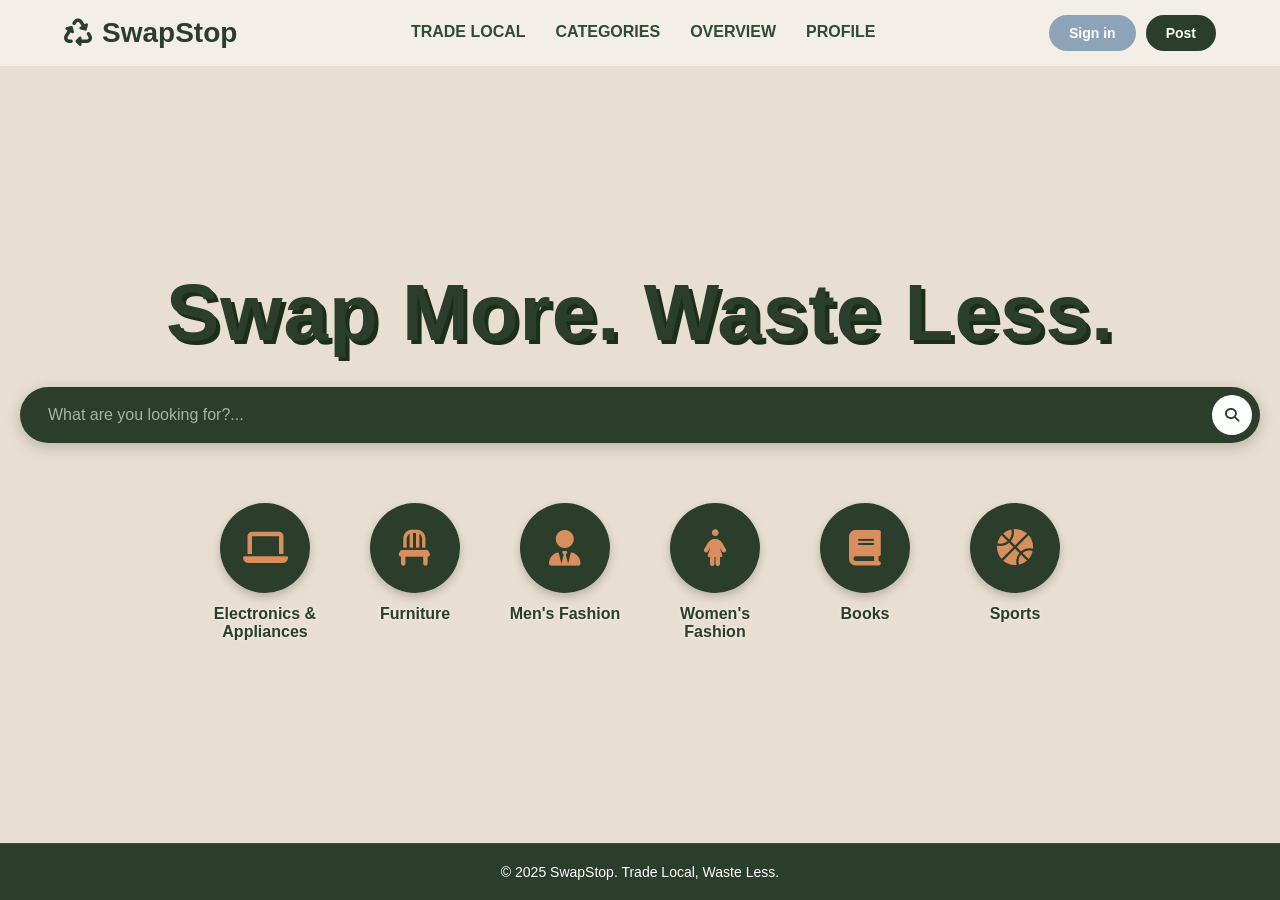
<file: index.html>
<!DOCTYPE html>
<html lang="en">
<head>
    <meta charset="UTF-8">
    <meta name="viewport" content="width=device-width, initial-scale=1.0">
    <title>SwapStop - Trade Local</title>
    <link rel="stylesheet" href="stylers.css">
    <link rel="stylesheet" href="https://cdnjs.cloudflare.com/ajax/libs/font-awesome/6.4.0/css/all.min.css">
</head>
<body>

    <header>
        <div class="logo">
            <i class="fa-solid fa-recycle"></i> SwapStop
        </div>
        
        <nav>
            <a href="index.html" class="active">Trade Local</a>
            <a href="categories.html">Categories</a>
            <a href="#">Overview</a>
            <a href="profile.html">Profile</a>
        </nav>

        <div class="auth-buttons">
            <button class="btn-signin" onclick="handleSignIn()">Sign in</button>
            <button class="btn btn-post" onclick="window.location.href='post.html'">Post</button>
        </div>
    </header>

    <main>
        <div class="hero-content">
            <h1>Swap More. Waste Less.</h1>
            
            <div class="search-container">
                <input type="text" placeholder="What are you looking for?..." id="searchInput">
                <button class="search-icon" onclick="handleSearch()">
                    <i class="fa-solid fa-magnifying-glass"></i>
                </button>
                <div id="searchResults" class="search-results-box"></div>
            </div>

            <div class="categories-container">
                <div class="category-item">
                    <div class="circle">
                        <i class="fa-solid fa-laptop"></i>
                    </div>
                    <span>Electronics & Appliances</span>
                </div>

                <div class="category-item">
                    <div class="circle">
                        <i class="fa-solid fa-chair"></i>
                    </div>
                    <span>Furniture</span>
                </div>

                <div class="category-item">
                    <div class="circle">
                        <i class="fa-solid fa-user-tie"></i>
                    </div>
                    <span>Men's Fashion</span>
                </div>

                <div class="category-item">
                    <div class="circle">
                        <i class="fa-solid fa-person-dress"></i>
                    </div>
                    <span>Women's Fashion</span>
                </div>

                <div class="category-item">
                    <div class="circle">
                        <i class="fa-solid fa-book"></i>
                    </div>
                    <span>Books</span>
                </div>

                <div class="category-item">
                    <div class="circle">
                        <i class="fa-solid fa-basketball"></i>
                    </div>
                    <span>Sports</span>
                </div>
            </div>
        </div>
    </main>

    <script src="script.js"></script>
    <footer>
        <p>&copy; 2025 SwapStop. Trade Local, Waste Less.</p>
    </footer>
</body>
</html>
</file>
<file: stylers.css>
/* ============================================================
   SwapStop - Core Stylesheet (Responsive Overhaul)
   ============================================================ */

/* --- 1. Global Reset --- */
* {
    margin: 0;
    padding: 0;
    box-sizing: border-box;
    font-family: 'Segoe UI', Tahoma, Verdana, sans-serif;
}

/* --- 2. Base Document Structure --- */
html, body {
    /* CRITICAL RESET: Total shutdown of horizontal overflow, force fit-to-screen */
    width: 100% !important;
    max-width: 100% !important;
    overflow-x: hidden !important; 
    position: relative;
    background-color: #e8ded1;
    color: #2b3d2b;
    min-height: 100vh;
    display: flex;
    flex-direction: column;
}

/* Force all children to respect parent container widths */
* {
    max-width: 100% !important;
}

/* --- 3. Header and Navigation --- */
header {
    display: flex;
    justify-content: space-between;
    align-items: center;
    padding: 15px 5%;
    background-color: #f3efe7;
    width: 100%;
    flex-wrap: wrap; 
    gap: 10px;
}

.logo {
    order: 1; 
    font-size: clamp(20px, 4vw, 28px);
    font-weight: 800;
    color: #2b3d2b;
    display: flex;
    align-items: center;
    gap: 10px;
}

nav {
    order: 2; 
    display: flex;
    flex-wrap: wrap;
    justify-content: center;
    gap: 10px;
}

nav a {
    text-decoration: none;
    color: #2e4a3b;
    margin: 0 10px;
    font-weight: 700;
    font-size: 16px;
    text-transform: uppercase;
    border-bottom: 2px solid transparent;
    /* nowrap culprit: handled by media queries */
    white-space: nowrap; 
}

nav a:hover {
    border-bottom: 2px solid #2e4a3b;
}

.header-right {
    order: 3;
    display: flex;
    align-items: center;
    gap: 15px;
}

.auth-buttons {
    order: 3; 
    display: flex;
    gap: 10px;
}

button {
    cursor: pointer;
    border: none;
    padding: 10px 20px;
    border-radius: 20px;
    font-weight: bold;
    font-size: 14px;
    white-space: nowrap;
}

.btn-signin {
    background-color: #8da3b8;
    color: white;
}

.btn-post {
    background-color: #2b3d2b;
    color: white;
}

/* --- 4. Main Hero Content Area --- */
main {
    flex: 1;
    display: flex;
    justify-content: center;
    align-items: center;
    background: radial-gradient(circle, rgba(243,239,231,0.2) 100%), 
                url('hand.png');
    background-size: cover;
    background-position: center;
    text-align: center;
    padding: 40px 20px;
    width: 100%;
}

.hero-content {
    width: 100%;
    max-width: 1200px;
}

h1 {
    font-size: clamp(40px, 8vw, 80px);
    color: #2b3d2b;
    margin-bottom: 30px;
    font-family: 'Impact', sans-serif;
    letter-spacing: 1px;
    text-transform: capitalize;
    text-shadow: 4px 4px 0px #1a2e1a;
    line-height: 1.1;
}

.search-container {
    position: relative; /* Search results support */
    background-color: #2b3d2b;
    padding: 8px;
    border-radius: 40px;
    display: flex;
    align-items: center;
    width: 100%;
    max-width: 700px;
    margin: 0 auto 60px auto;
    box-shadow: 0 4px 15px rgba(0,0,0,0.2);
}

.search-container input {
    flex: 1;
    background: transparent;
    border: none;
    color: white;
    padding: 10px 20px;
    font-size: 16px;
    outline: none;
    width: 100%;
}

.search-container input::placeholder {
    color: rgba(255, 255, 255, 0.6);
}

.search-icon {
    background: white;
    color: #2b3d2b;
    border-radius: 50%;
    width: 40px;
    height: 40px;
    display: flex;
    align-items: center;
    justify-content: center;
    padding: 0;
    flex-shrink: 0;
}

/* --- 5. Homepage Categories (Flex) --- */
.categories-container {
    display: flex;
    justify-content: center;
    flex-wrap: wrap;
    gap: 30px;
    width: 100%;
}

.category-item {
    display: flex;
    flex-direction: column;
    align-items: center;
    width: 120px;
    cursor: pointer;
    transition: transform 0.2s ease;
}

.circle {
    background-color: #2b3d2b;
    width: 90px;
    height: 90px;
    border-radius: 50%;
    display: flex;
    align-items: center;
    justify-content: center;
    margin-bottom: 12px;
    box-shadow: 0 4px 10px rgba(0,0,0,0.2);
    transition: all 0.3s;
}

.circle i {
    font-size: 36px;
    color: #d88e5d;
}

.category-item span {
    font-weight: 700;
    color: #2b3d2b;
    text-shadow: 0 0 5px rgba(255,255,255,0.8);
    font-size: 16px;
    text-align: center;
}

.category-item:hover .circle {
    transform: scale(1.1);
    background-color: #354a35;
}

/* ============================================================
   Page-Specific Layouts (Categories/Profile)
   ============================================================ */

/* --- 6. Main Container (Sidebar/Content) --- */
.main-container {
    display: flex;
    min-height: 100vh;
}

/* --- 7. Sidebar (Categories Page) --- */
.sidebar {
    width: 250px;
    background-color: #2b3d2b;
    color: white;
    padding: 20px;
    flex-shrink: 0;
    position: relative;
    overflow: hidden;
}

.sidebar-section {
    margin-bottom: 30px;
}

.sidebar-section h3 {
    background-color: #1a2e1a;
    padding: 10px;
    font-size: 18px;
    border-bottom: 2px solid white;
    margin-bottom: 10px;
    display: flex;
    align-items: center;
    gap: 10px;
}

.sidebar-section ul {
    list-style: none;
}

.sidebar-section li {
    padding: 12px 10px;
    border-bottom: 1px solid rgba(255,255,255,0.2);
    font-size: 14px;
    display: flex;
    justify-content: space-between;
    align-items: center;
    cursor: pointer;
    transition: background 0.2s;
}

.sidebar-section li:hover {
    background-color: rgba(255,255,255,0.1);
}

.sidebar-bg-icon {
    position: absolute;
    bottom: -50px;
    left: -50px;
    font-size: 200px;
    color: rgba(255,255,255,0.05);
    z-index: 0;
    transform: rotate(45deg);
}

/* --- 8. Content Area (Categories Page) --- */
.content-area {
    flex: 1;
    padding: 30px 50px;
    background-color: #e8ded1;
    min-width: 0; 
    width: 100%;
}

.top-bar {
    display: flex;
    gap: 20px;
    margin-bottom: 40px;
    align-items: center;
}

.location-pill {
    background-color: #2b3d2b;
    color: white;
    padding: 10px 25px;
    border-radius: 30px;
    font-weight: bold;
    display: flex;
    align-items: center;
    gap: 10px;
    white-space: nowrap;
}

.big-search {
    flex: 1;
    max-width: 1000px;
    display: flex;
    background-color: #6d7f6d;
    border-radius: 10px;
    padding: 5px;
}

.big-search input {
    width: 100%;
    padding: 10px 15px;
    background: transparent;
    border: none;
    color: white;
    font-size: 16px;
    outline: none;
}

.big-search input::placeholder {
    color: rgba(255,255,255,0.7);
}

.big-search button {
    background: transparent;
    color: white;
    font-size: 18px;
}

.section-title { 
    font-family: 'Anton', sans-serif; 
    color: #2b3d2b; 
    font-size: 42px;
    margin-bottom: 30px; 
}

/* --- 9. Carousel/Product Scroll (Categories Page) --- */
.carousel-wrapper {
    position: relative;
    display: flex;
    align-items: center;
}

.product-scroll {
    display: flex;
    gap: 20px;
    overflow-x: auto;
    padding: 20px 60px; /* Carousel padding fix */
    margin-bottom: 50px;
    scroll-behavior: smooth;
    scrollbar-width: none;
    flex-wrap: nowrap;
}

.product-scroll::-webkit-scrollbar {
    display: none;
}

.product-card {
    flex: 0 0 auto;
    min-width: 220px;
    background: white;
    border-radius: 15px;
    padding: 15px;
    text-align: center;
    box-shadow: 0 4px 10px rgba(0,0,0,0.1);
    transition: transform 0.2s;
    display: flex;
    flex-direction: column;
}

.product-card:hover {
    transform: translateY(-5px);
}

.product-card img {
    width: 100%;
    height: 140px;
    object-fit: cover;
    border-radius: 10px;
    margin-bottom: 10px;
}

.product-card h4 {
    font-size: 16px;
    color: #2b3d2b;
    margin-bottom: 5px;
}

.product-card p {
    font-size: 12px;
    color: #666;
    margin-bottom: 15px;
    font-weight: bold;
}

.btn-details {
    background-color: #2b3d2b;
    color: white;
    padding: 8px 20px;
    font-size: 12px;
    border-radius: 20px;
    width: 100%;
}

.scroll-btn {
    position: absolute;
    top: 50%;
    transform: translateY(-50%);
    background-color: #2b3d2b;
    color: white;
    border: 2px solid #f3efe7;
    width: 50px;
    height: 50px;
    border-radius: 50%;
    cursor: pointer;
    z-index: 100;
    display: flex;
    align-items: center;
    justify-content: center;
    box-shadow: 0 4px 10px rgba(0,0,0,0.3);
    transition: all 0.2s;
}

.left-btn {
    left: 10px; 
}

.right-btn {
    right: 10px; 
}

/* --- 10. Mini Categories (Categories Page) --- */
.mini-categories { 
    display: flex; 
    justify-content: flex-start;
    gap: 60px; 
    flex-wrap: wrap; 
    margin-bottom: 80px;
    margin-top: 40px;
}

.mini-cat { 
    display: flex; 
    flex-direction: column; 
    align-items: center; 
    cursor: pointer;
    transition: transform 0.2s;
}

.mini-cat:hover {
    transform: translateY(-5px);
}

.mini-cat span { 
    font-weight: 800; 
    font-size: 20px; 
    color: #2b3d2b;
    text-align: center;
}

.circle.small { 
    width: 150px;
    height: 150px;
    background-color: #2b3d2b; 
    border-radius: 50%; 
    display: flex; 
    align-items: center; 
    justify-content: center; 
    margin-bottom: 15px; 
    color: #d88e5d; 
    font-size: 50px;
    box-shadow: 0 4px 10px rgba(0,0,0,0.2); 
    transition: transform 0.2s;
}

.circle.small:hover { 
    transform: scale(1.05); 
}

.circle.small i { 
    font-size: 65px; 
    color: #d88e5d;
}

/* --- 11. Profile Page Specific --- */
.profile-container {
    display: flex;
    padding: 40px 5%;
    gap: 30px;
    max-width: 1400px;
    margin: 0 auto;
    position: relative;
    align-items: flex-start; 
}

.activity-sidebar {
    width: 280px;
    background-color: #f8f5f0;
    border-radius: 20px;
    overflow: hidden;
    box-shadow: 0 4px 10px rgba(0,0,0,0.1);
    flex-shrink: 0;
}

.activity-header {
    background-color: #2b3d2b;
    color: white;
    padding: 15px 20px;
    border-radius: 20px 20px 0 0; 
}

.activity-header h2 {
    font-family: 'Anton', sans-serif;
    font-size: 24px;
    margin: 0;
    text-align: center;
}

.activity-list {
    list-style: none;
    padding: 20px 0;
}

.activity-list li {
    padding: 15px 30px;
    color: #555;
    font-weight: bold;
    font-size: 16px;
    cursor: pointer;
    display: flex;
    align-items: center;
    gap: 15px;
    transition: background 0.2s;
}

.activity-list li:hover {
    background-color: #e8ded1;
    color: #2b3d2b;
}

.activity-list i {
    width: 25px;
}

.profile-content {
    flex: 1;
    display: flex;
    flex-direction: column;
    gap: 30px;
    min-width: 0; 
}

.profile-card, .items-listed-card {
    background-color: #f8f5f0;
    border-radius: 20px;
    padding: 30px;
    box-shadow: 0 4px 10px rgba(0,0,0,0.1);
}

.profile-card {
    display: flex;
    justify-content: space-between;
    flex-wrap: wrap;
    gap: 20px;
}

.profile-details-left {
    flex: 1.5;
    border-right: 1px solid #ccc; 
    padding-right: 20px;
}

.profile-details-right {
    flex: 1;
    padding-left: 20px;
    display: flex;
    flex-direction: column;
    justify-content: space-between;
}

.card-title {
    font-family: 'Anton', sans-serif;
    color: #2b3d2b;
    font-size: 28px;
    margin-bottom: 20px;
}

.user-info-row {
    display: flex;
    gap: 20px;
    align-items: center;
}

.profile-pic {
    width: 100px;
    height: 100px;
    border-radius: 50%;
    object-fit: cover;
    border: 3px solid #2b3d2b;
}

.username {
    font-size: 22px;
    font-weight: 800;
    color: #2b3d2b;
    margin-bottom: 5px;
    display: flex;
    align-items: center;
    gap: 10px;
}

.socials i {
    font-size: 18px;
    cursor: pointer;
    margin-left: 5px;
}

.member-since {
    font-size: 14px;
    color: #666;
    margin-bottom: 5px;
}

.about-link {
    text-decoration: none;
    color: #2b3d2b;
    font-weight: bold;
    border-bottom: 1px solid #2b3d2b;
}

.btn-edit-profile {
    align-self: flex-end;
    background-color: #2b3d2b;
    color: white;
    padding: 5px 15px;
    border-radius: 15px;
    font-size: 12px;
    border: none;
    cursor: pointer;
}

.stats-box p {
    margin-bottom: 5px;
    font-size: 16px;
    color: #333;
}

.rating-row {
    display: flex;
    align-items: center;
    gap: 10px;
    margin-top: 10px;
}

.rating-num {
    font-weight: 900;
    font-size: 20px;
    color: #2b3d2b;
}

.stars {
    color: #ffc107;
    font-size: 14px;
}

.review-count {
    font-weight: bold;
    color: #2b3d2b;
}

.items-header-row {
    display: flex;
    justify-content: space-between;
    align-items: center;
    margin-bottom: 20px;
}

.btn-edit-small {
    background-color: #2b3d2b;
    color: white;
    padding: 5px 20px;
    border-radius: 15px;
    border: none;
    font-weight: bold;
    cursor: pointer;
}

.user-items-grid {
    display: flex;
    gap: 20px;
    overflow-x: auto;
}

.user-item-card {
    position: relative;
    width: 250px;
    background: white;
    border-radius: 15px;
    overflow: hidden;
    flex-shrink: 0;
    box-shadow: 0 4px 8px rgba(0,0,0,0.15);
}

.badge-remove {
    position: absolute;
    top: 10px;
    left: 10px;
    background-color: rgba(43, 61, 43, 0.9); 
    color: white;
    padding: 3px 10px;
    border-radius: 10px;
    font-size: 11px;
    font-weight: bold;
    z-index: 10;
    cursor: pointer;
}

.user-item-card img {
    width: 100%;
    height: 140px;
    object-fit: cover;
}

.user-item-footer {
    background-color: #2b3d2b; 
    padding: 15px;
    text-align: center;
    color: white;
}

.user-item-footer h4 {
    font-size: 14px;
    margin-bottom: 10px;
    white-space: nowrap;
    overflow: hidden;
    text-overflow: ellipsis;
}

.btn-swapped {
    background-color: white;
    color: #2b3d2b;
    border: none;
    padding: 5px 15px;
    border-radius: 15px;
    font-weight: bold;
    font-size: 12px;
    cursor: pointer;
}

.btn-swapped:hover {
    background-color: #ddd;
}

/* --- 12. Miscellaneous/Search/BG icons --- */
.search-results-box {
    position: absolute;
    top: 100%; 
    left: 0;
    width: 100%;
    background-color: white;
    border-radius: 15px;
    box-shadow: 0 10px 20px rgba(0,0,0,0.2);
    z-index: 999;
    max-height: 300px;
    overflow-y: auto;
    display: none; 
    margin-top: 10px;
    text-align: left;
}

.search-result-item {
    display: flex;
    align-items: center;
    padding: 10px 15px;
    border-bottom: 1px solid #eee;
    cursor: pointer;
    transition: background 0.2s;
    text-decoration: none;
    color: #333;
}

.search-result-item:hover {
    background-color: #f3efe7;
}

.search-result-item img {
    width: 40px;
    height: 40px;
    border-radius: 5px;
    object-fit: cover;
    margin-right: 15px;
}

.search-result-item h4 {
    font-size: 14px;
    margin: 0;
    font-weight: bold;
    color: #2b3d2b;
}

.search-result-item span {
    font-size: 12px;
    color: #777;
}

.bg-recycle-icon {
    position: fixed;
    bottom: -50px;
    left: -50px;
    font-size: 300px;
    color: rgba(43, 61, 43, 0.05); 
    z-index: -1;
    transform: rotate(45deg);
}

/* --- 13. Footer --- */
footer {
    margin-top: auto; 
    padding: 20px;
    background-color: #2b3d2b;
    color: white;
    text-align: center;
    font-size: 14px;
    border-top: 1px solid rgba(255,255,255,0.1);
}

/* ============================================================
   SECTION 14. MEDIA QUERIES (Mobile-First Consolidation)
   ============================================================ */

/* --- Medium Screens (Tablet/Landscape) (< 900px) --- */
@media (max-width: 900px) {
    header {
        padding: 15px 20px;
    }

    nav {
        order: 3; 
        width: 100%;
        margin-top: 10px;
        justify-content: center;
        gap: 15px; /* Organization fix */
    }

    .header-right, .auth-buttons {
        order: 2; 
    }

    nav a {
        font-size: 14px;
        margin: 0 8px;
    }

    button {
        padding: 8px 16px;
        font-size: 12px;
    }

    /* Reflow Sidebar-Content container vertically */
    .main-container {
        flex-direction: column; 
    }

    /* Sidebar: Natural flow, remove 100vh/sticky, stack items vertically */
    .sidebar {
        width: 100%;
        max-width: 100%;
        position: static; 
        height: auto;
        overflow-y: visible;
        display: flex;
        flex-wrap: wrap; 
        justify-content: space-around;
        padding: 20px 10px;
        gap: 15px;
    }
    
    .sidebar-section {
        margin-bottom: 0;
        width: calc(50% - 10px); /* Flow two per row on tablet */
        max-width: none;
    }

    /* Content Area: Reduce large padding, full width */
    .content-area {
        flex: 1; 
        padding: 30px 15px; 
        width: 100%;
    }
    
    .top-bar {
        flex-direction: column; /* Baguio/Search stack */
        gap: 10px;
        margin-bottom: 20px;
    }
    
    .location-pill {
        width: 100%;
        justify-content: center;
    }

    .mini-categories {
        justify-content: center;
        gap: 20px;
        margin-bottom: 40px;
    }

    /* Old scroll buttons hide */
    .scroll-btn {
        display: none !important;
    }

    .carousel-wrapper {
        margin: 0 -15px; 
        padding: 0 15px;
    }

    /* Enable carousel touch scroll */
    .product-scroll {
        padding: 20px 10px;
        width: calc(100% + 15px);
    }
    
    /* Profile stacking specific fixes */
    .profile-container {
        flex-direction: column;
        padding: 20px 15px;
    }
    .activity-sidebar {
        width: 100%;
    }
    .profile-card {
        flex-direction: column;
    }
    .profile-details-left {
        border-right: none;
        border-bottom: 1px solid #ccc;
        padding-right: 0;
        padding-bottom: 20px;
    }
    .profile-details-right {
        padding-left: 0;
        padding-top: 10px;
    }
}

/* --- Small Screens (Phones/Portrait) (< 600px) --- */
@media (max-width: 600px) {

    /* --- Header Tendering --- */
    header {
        padding: 10px;
        gap: 5px;
    }

    .logo {
        font-size: clamp(1.2rem, 5vw, 1.8rem);
    }

    /* CRITICAL NAV FIX: Vertically stack links */
    nav {
        flex-direction: column;
        width: 100%;
        gap: 0;
        align-items: center;
        order: 3;
    }
    
    nav a {
        width: 100%; /* Links are full rows */
        margin: 0;
        padding: 15px 0;
        text-align: center;
        border-bottom: 1px solid rgba(0,0,0,0.05); /* Separator line */
    }
    
    nav a:hover {
        background-color: #f3efe7;
    }

    /* CRITICAL BUTTON FIX: Stack auth buttons full-width */
    .auth-buttons {
        flex-direction: column;
        width: 100%;
        gap: 10px;
        order: 2;
        margin-top: 10px;
    }

    button {
        width: 90%; /* Stack and fill phone */
        max-width: 300px;
        margin: 0 auto;
        padding: 15px;
        font-size: 1rem;
        text-align: center;
    }

    /* --- Hero Scaling Fixes --- */
    .hero-content {
        padding: 0 10px;
    }

    /* Prevents H1 text shadow/scaling from breaking layout */
    h1 {
        font-size: clamp(1.8rem, 7vw, 2.5rem); 
        text-shadow: 2px 2px 0px #1a2e1a; 
        line-height: 1.2;
    }

    .search-container {
        width: 95%;
        max-width: none;
        margin: 0 auto 40px auto;
    }

    /* CRITICAL CATEGORIES FIX: 2x2 Grid instead of sqaushed list */
    .categories-container {
        display: grid;
        grid-template-columns: 1fr 1fr; /* 2x2 GRID */
        gap: 15px;
        width: 100%;
    }

    .category-item {
        width: 100%; /* Fill grid cell */
    }
    
    .circle {
        width: 70px;
        height: 70px;
    }

    .circle i {
        font-size: 28px;
    }
    
    .category-item span {
        font-size: 13px;
    }

    /* --- Content Area/Carousel Overhaul --- */
    
    .product-scroll {
        overflow-x: scroll; /* Enable native horizontal scroll */
        -webkit-overflow-scrolling: touch; 
        scroll-snap-type: x mandatory; /* Snap to cards */
        gap: 15px;
    }

    .product-card {
        min-width: calc(100% - 30px); /* 1 card fills full width minus margins */
        width: calc(100% - 30px);
        margin: 0 auto;
        scroll-snap-align: start; /* Align snap to card start */
    }

    /* --- Problem Section Stack --- */
    .problem-description-row, .what-is-problem, .sdg-asset-col {
        flex-direction: column;
        align-items: center;
        width: 100%;
        text-align: center;
    }
}
</file>
